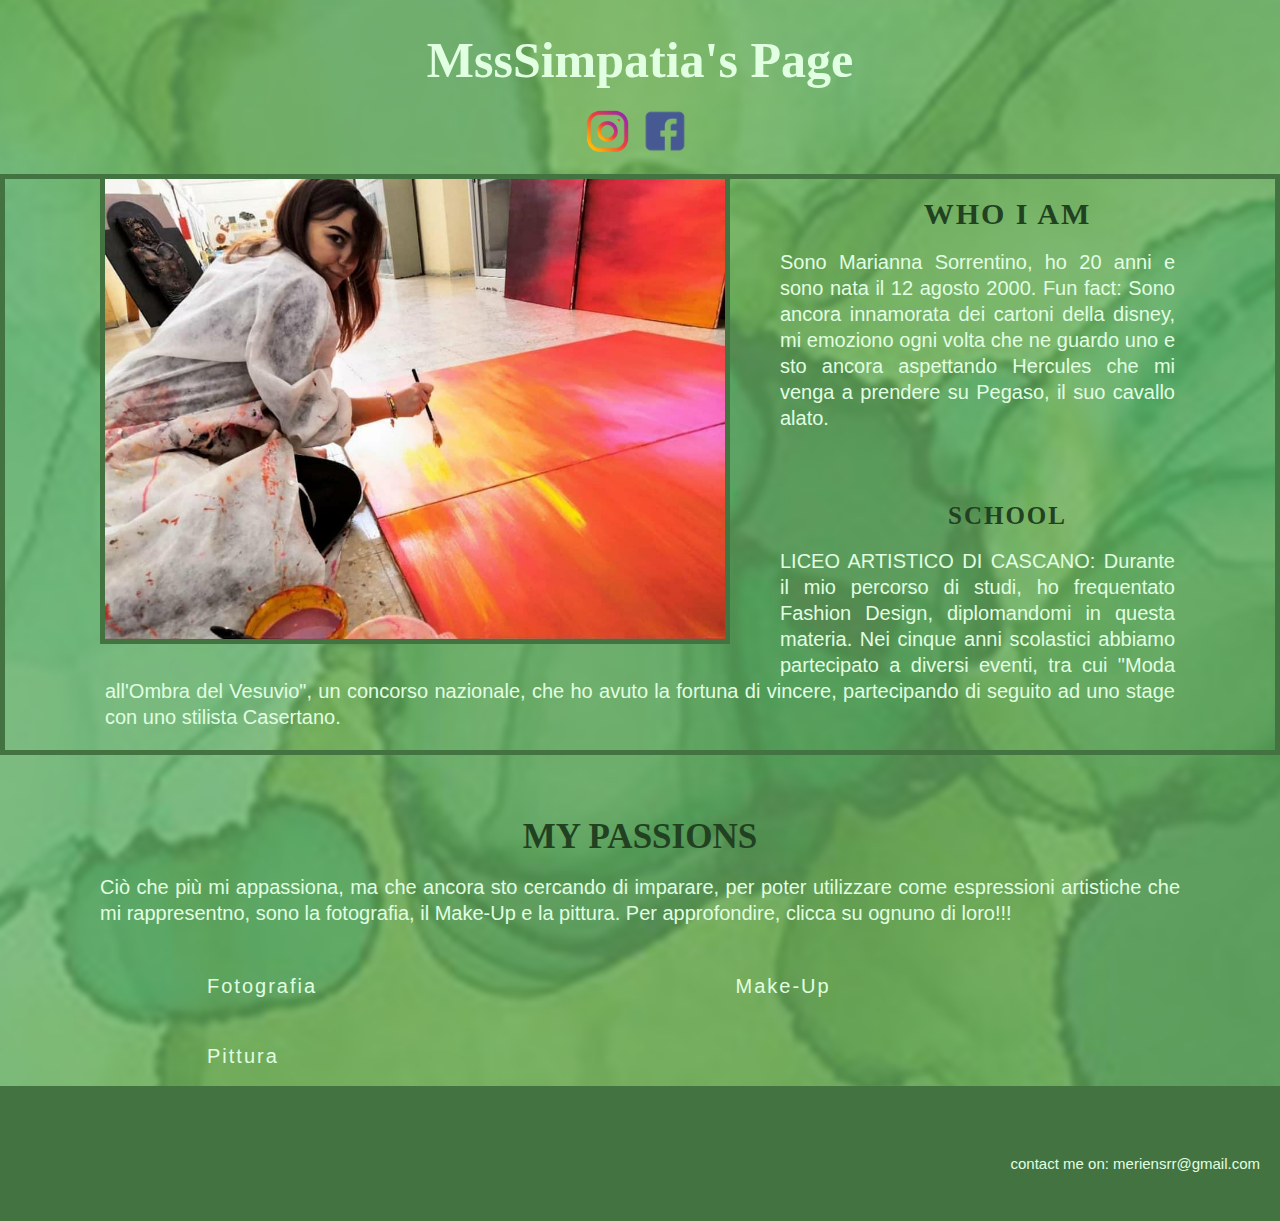
<file: index.html>
<!DOCTYPE html>
<html>

<head>
  <title>MssSimpatia's Page</title>
  <meta charset="utf-8">
  <link rel="preconnect" href="https://fonts.gstatic.com">
  <link href="https://fonts.googleapis.com/css2?family=Cardo:ital@1&display=swap" rel="stylesheet">
  <link rel="stylesheet" href="miostile/miostile.css">
</head>

<body>
  <main>
    <header>
      <h1 class="titolo">MssSimpatia's Page </h1>
      <br>
      <div class="loghi">
        <a href="https://www.instagram.com/_queen_of_kebab_/">
          <img class="instagram" src="img/instagramlogo.png" alt="instagram">
        </a>
        <a href="https://www.facebook.com/profile.php?id=100011441738550">
          <img class="facebook" src="img/facebooklogo.png" alt="facebook">
        </a>

      </div>
    </header>


    <img class="foto" src="img/WhatsApp Image 2021-05-12 at 16.15.25.jpeg" alt="foto">

<div class="div1">

    <h2 class="presentazione">WHO I AM</h2>
    <p class="descrizione"> Sono Marianna Sorrentino,
      ho 20 anni e sono
      nata il 12 agosto 2000.
      Fun fact: Sono ancora innamorata
      dei cartoni della disney,
      mi emoziono ogni volta
      che ne guardo uno e
      sto ancora aspettando
      Hercules che mi venga
      a prendere su Pegaso,
      il suo cavallo alato.</p>

<br> <br>

    <h3 class="school">SCHOOL</h3>
    <p class="descrizione"> LICEO ARTISTICO DI CASCANO:
       Durante il mio percorso di studi,
       ho frequentato Fashion Design, diplomandomi in questa materia.
       Nei cinque anni scolastici abbiamo partecipato a diversi eventi,
       tra cui "Moda all'Ombra del Vesuvio",
       un concorso nazionale, che ho avuto la fortuna di vincere,
       partecipando di seguito ad uno stage con uno stilista Casertano.</p>

</div>

<br> <br> <br> <br>
    <h3 class="passioni">MY PASSIONS</h3>
    <p class="descrizione">Ciò che più mi appassiona,
       ma che ancora sto cercando di imparare,
       per poter utilizzare come espressioni artistiche che mi rappresentno,
       sono la fotografia, il Make-Up e la pittura.
       Per approfondire, clicca su ognuno di loro!!!</p>
    <nav>
      <ul>
        <li><a href="pages/Fotografia.html">Fotografia</a></li>
        <li><a href="pages/Make-Up.html">Make-Up</a></li>
        <li><a href="pages/Pittura.html">Pittura</a></li>
      </ul>
    </nav>
    <main>

<footer>
  <p class="contact">contact me on: meriensrr@gmail.com</p>
</footer>
</body>

</html>
</file>
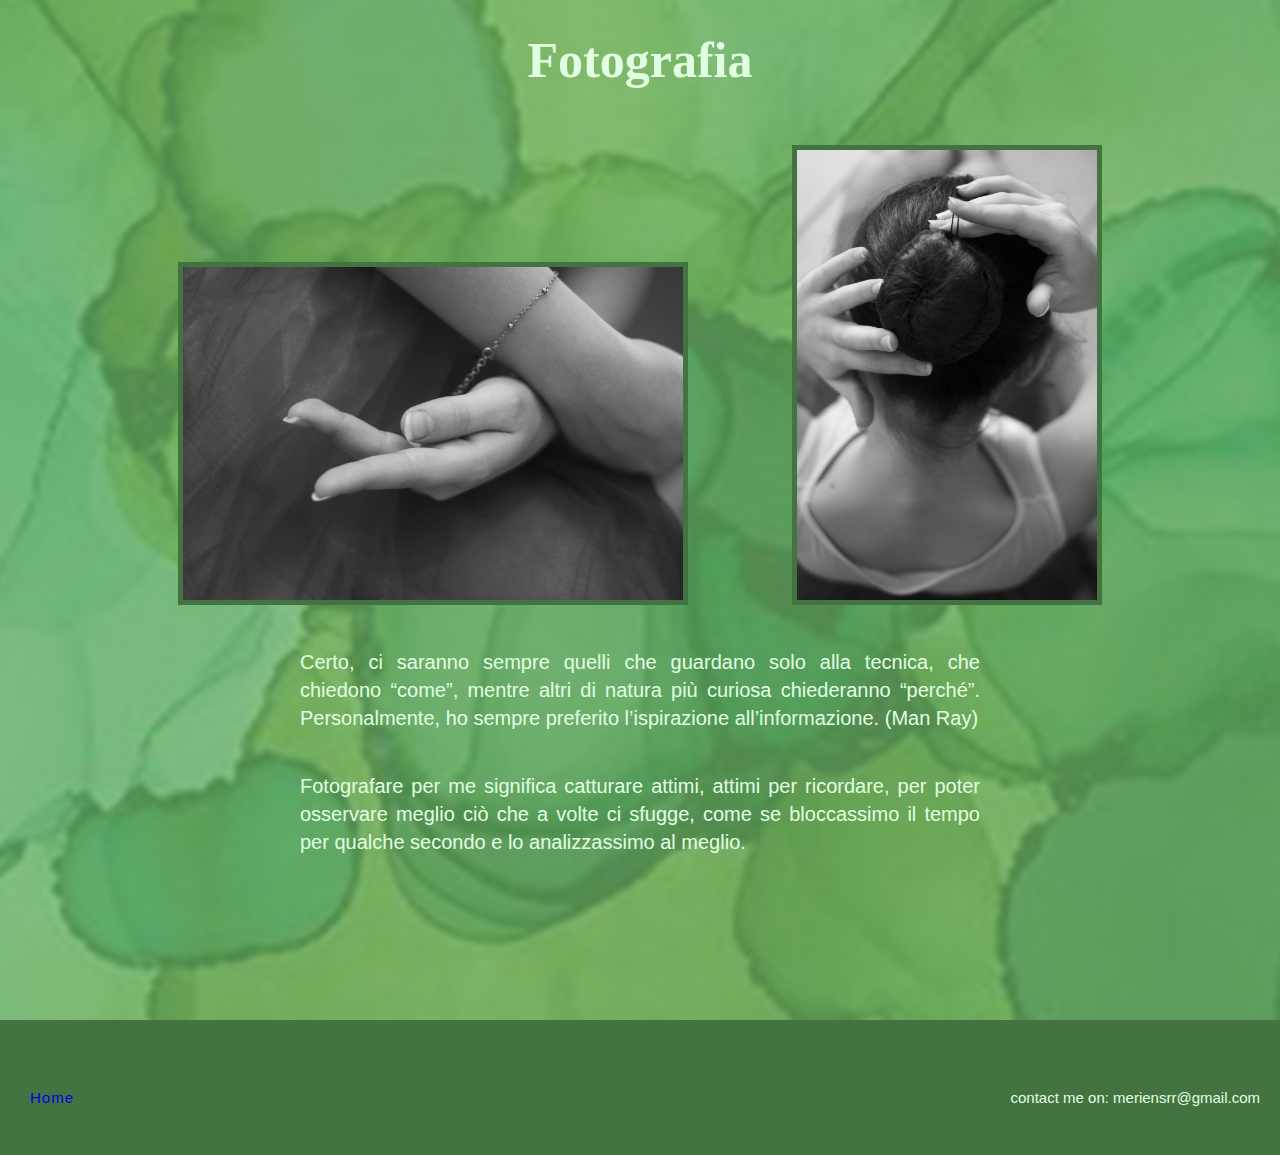
<file: pages/Fotografia.html>
<!DOCTYPE html>
<html>

<head>
  <title>Fotografia</title>
  <link rel="stylesheet" href="../miostile/miostile.css">
</head>

<body>

  <header>
    <h1 class="titolo">Fotografia</h1>


  </header>

<main>
  <div class="danza">

  <img class="mani" src="../img/mani.jpeg" alt="mani">
  <img class="capelli"src="../img/capelli.jpeg" alt="capelli">
</div>
<p class="paragrafo">Certo, ci saranno sempre quelli che guardano solo alla tecnica, che chiedono “come”, mentre altri di natura più curiosa chiederanno “perché”. Personalmente, ho sempre preferito l’ispirazione all’informazione.
(Man Ray)
<p class="paragrafo">Fotografare per me significa catturare attimi, attimi per ricordare, per poter osservare meglio ciò che a volte ci sfugge, come se bloccassimo il tempo per qualche secondo e lo analizzassimo al meglio.</p>

</main>
<br><br><br><br><br><br><br><br><br>
<footer>

      <ul class="home">

        <li><a class="home1" href="../index.html">Home</a></li>

      </ul>
  <p class="contact">contact me on: meriensrr@gmail.com</p>
</footer>

</body>

</html>
</file>
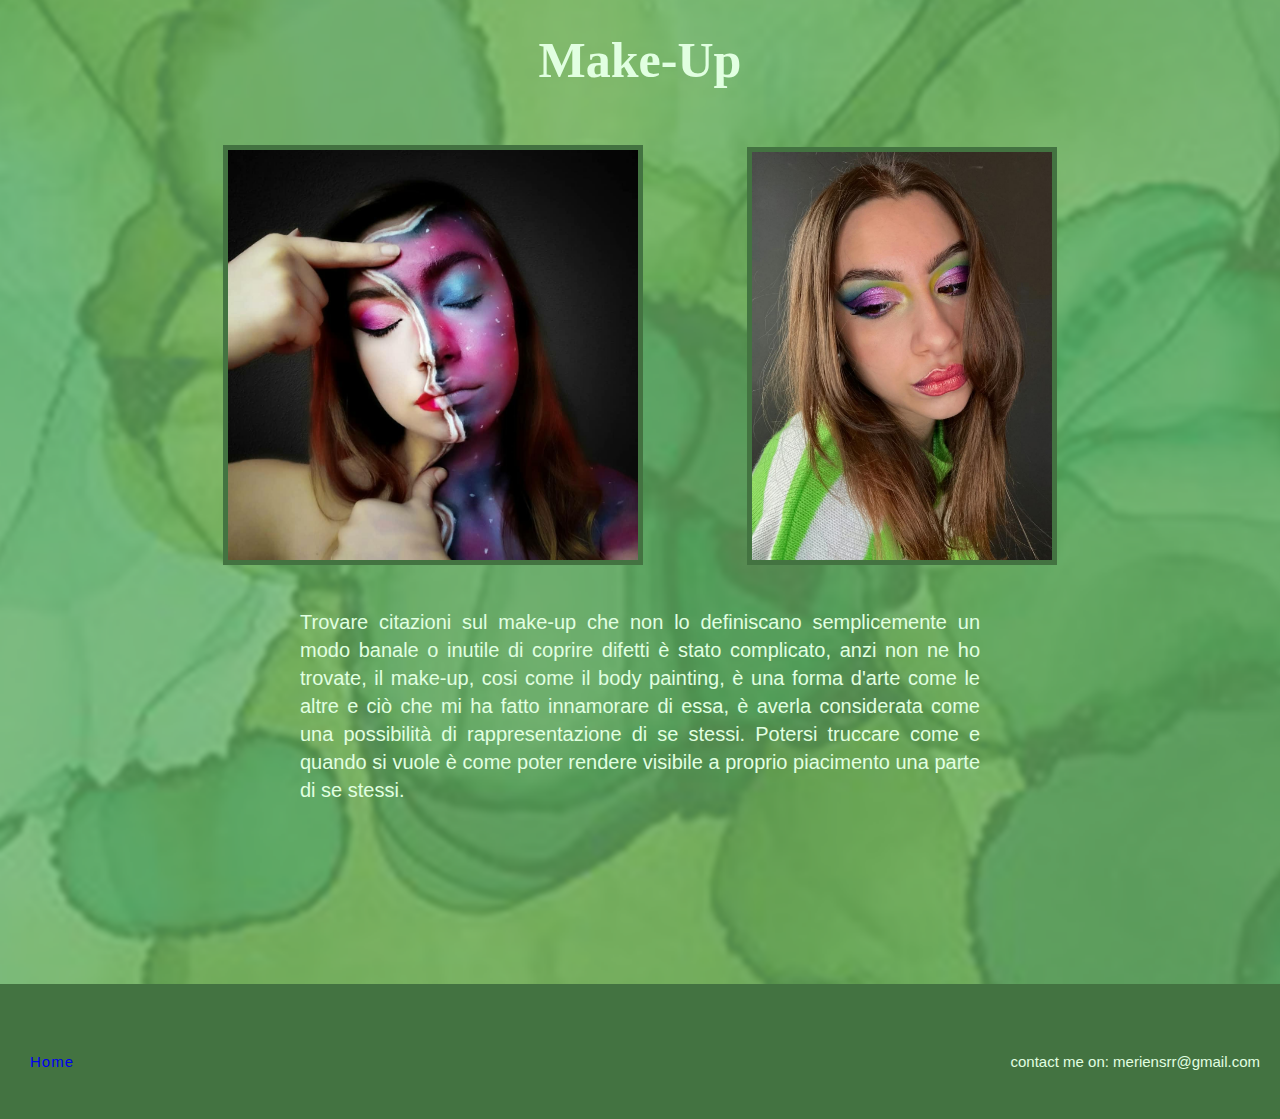
<file: pages/Make-Up.html>
<!DOCTYPE html>
<html>

<head>
  <title>Make-Up</title>
  <link rel="stylesheet" href="../miostile/miostile.css">
</head>

<body>

  <header>
    <h1 class="titolo">Make-Up</h1>



  </header>

  <main>
<div class="trucco">
  <img class="universo" src="../img/universo.jpeg" alt="universo">
  <img class="occhi" src="../img/occhi.jpeg" alt="occhi">
</div>
<p class="paragrafo">Trovare citazioni sul make-up che non lo definiscano semplicemente un modo banale o inutile di coprire difetti è stato complicato, anzi non ne ho trovate, il make-up, cosi come il body painting, è una forma d'arte come le altre e ciò che mi ha fatto innamorare di essa, è averla considerata come una possibilità di rappresentazione di se stessi. Potersi truccare come e quando si vuole è come poter rendere visibile a proprio piacimento una parte di se stessi.</p>

  </main>
  <br><br><br><br><br><br><br><br><br> <br>
      <footer>
        <ul class="home">

          <li><a class="home1" href="../index.html">Home</a></li>

        </ul>
        <p class="contact">contact me on: meriensrr@gmail.com</p>
      </footer>

</body>

</html>
</file>
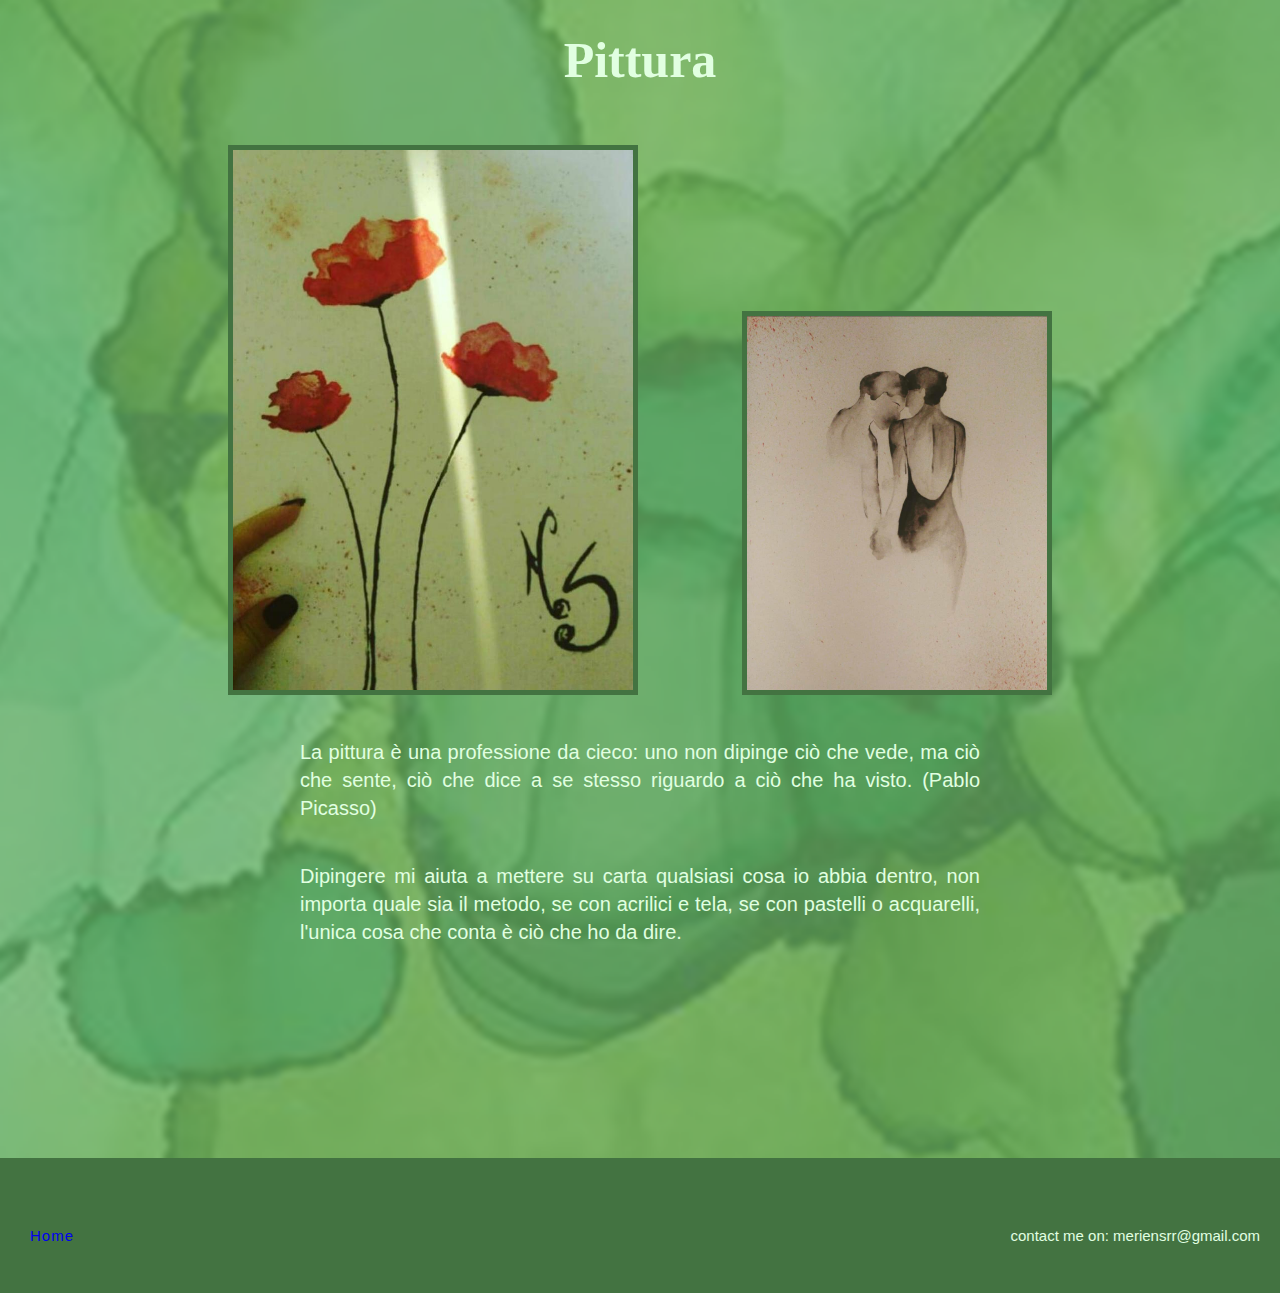
<file: pages/Pittura.html>
<!DOCTYPE html>
<html>

<head>
  <title>Pittura</title>
  <link rel="stylesheet" href="../miostile/miostile.css">
</head>

<body>

  <header>
    <h1 class="titolo">Pittura</h1>



  </header>

<main>
<div class="arte">
  <img class="fiori" src="../img/fiori.jpeg" alt="fiori">
  <img class="abbraccio" src="../img/abbraccio.jpeg" alt="abbraccio">
</div>
<p class="paragrafo">La pittura è una professione da cieco: uno non dipinge ciò che vede, ma ciò che sente, ciò che dice a se stesso riguardo a ciò che ha visto.
(Pablo Picasso)</p>
<p class="paragrafo"> Dipingere mi aiuta a mettere su carta qualsiasi cosa io abbia dentro, non importa quale sia il metodo, se con acrilici e tela, se con pastelli o acquarelli, l'unica cosa che conta è ciò che ho da dire.</p>
</main>
<br><br><br><br><br><br><br><br><br><br><br><br>
<footer>
  <ul class="home">

    <li><a class="home1" href="../index.html">Home</a></li>

  </ul>
  <p class="contact">contact me on: meriensrr@gmail.com</p>
</footer>

</body>

</html>
</file>
<file: miostile/miostile.css>
html, body, div, span, object, iframe,
h1, h2, h3, h4, h5, h6, p, blockquote, pre,
abbr, address, cite, code,
del, dfn, em, img, ins, kbd, q, samp,
small, strong, sub, sup, var,
b, i,
dl, dt, dd, ol, ul, li,
fieldset, form, label, legend,
table, caption, tbody, tfoot, thead, tr, th, td,
article, aside, canvas, details, figcaption, figure,
footer, header, hgroup, menu, nav, section, summary,
time, mark, audio, video {
    margin:0;
    padding:0;
    border:0;
    outline:0;
    font-size:100%;
    vertical-align:baseline;
    background:transparent;
}

body {font-family: 'Monserrat', sans-serif;
    line-height:1;
}

article,aside,details,figcaption,figure,
footer,header,hgroup,menu,nav,section {
    display:block;
}

nav ul {
    list-style:none;
}

blockquote, q {
    quotes:none;
}

blockquote:before, blockquote:after,
q:before, q:after {
    content:'';
    content:none;
}

a {
    margin:0;
    padding:0;
    font-size:100%;
    vertical-align:baseline;
    background:transparent;
}

/* change colours to suit your needs */
ins {
    background-color:#ff9;
    color:#000;
    text-decoration:none;
}

/* change colours to suit your needs */
mark {
    background-color:#ff9;
    color:#000;
    font-style:italic;
    font-weight:bold;
}

del {
    text-decoration: line-through;
}

abbr[title], dfn[title] {
    border-bottom:1px dotted;
    cursor:help;
}

table {
    border-collapse:collapse;
    border-spacing:0;
}

/* change border colour to suit your needs */
hr {
    display:block;
    height:1px;
    border:0;
    border-top:1px solid #cccccc;
    margin:1em 0;
    padding:0;
}

input, select {
    vertical-align:middle;
}



body{

  background-image: url(sfondofoglie.png);
  background-repeat: no-repeat;
  background-size: cover;
  color: #E1FFE1;
}

.titolo {
  font-family: 'Monserrat', serif;
  font-size: 50px;
  text-align: center;
  padding-top: 25px;
}

header {
  padding: 10px;
}

.loghi {
  text-align: center;
}

.instagram {
  width: 45px;
  padding-bottom: 7px;
}

.facebook {
  width: 60px;
}

nav ul li {
  list-style: none;
  display: inline-block;
  margin-top: 10px;
}

nav ul li a {
  text-decoration: none;
  font-size: 20px;
  color: inherit;
  padding: 0 27px;
  line-height: 60px;
  margin-left: 30px;
  letter-spacing: 2px;
  margin: 180px;
}

nav ul li a:hover {
  color: #C1ADFF;
}

a {
  text-decoration: none;
  }

section{
  background-color: #E6E6E6;
}

.foto {
  width: 620px;
  margin-left: 100px;
  margin-top: px;
  margin-bottom: 10px;
  float: left;
  margin-right: 50px;
  border: 5px solid #437341;
}

.div1  {
  border: 5px solid #437341;
}

.presentazione {
  font-family: 'Monserrat', serif;
  font-size: 30px;
  letter-spacing: 2px;
  text-align: center;
  margin-top: 20px;
  margin-right: 40px;
  color: #214121;
}

.school {
  font-family: 'Monserrat', serif;
  font-size: 25px;
  text-align: center;
  letter-spacing: 2px;
  margin-top: 20px;
  margin-right: 40px;
  color: #214121;
}

.passioni {
  font-family: 'Monserrat', serif;
  font-size: 35px;
  text-align: center;
  letter-spacing: 0px;
  color: #214121;
}

footer {
  background-color: #437341;
  padding: 40px 0px 50px 0px;
}

.contact {
  text-align: right;
  font-size: 15px;
  margin-top: 30px;
  margin-right: 20px;
}

.descrizione {
  text-align: justify;
  line-height: 1.3;
  font-size: 20px;
  margin: 20px;
  margin-right: 100px;
  margin-left: 100px;
}

.home {
  float: left;
  font-size: 15px;
  letter-spacing: 1px;
  margin-top: 30px;
  list-style: none;
  margin-left: 30px;
  text-decoration: none;
  color: inherit;
}

.home1:visited {
  color: inherit;
  background-color: transparent;
  text-decoration: none;
}

.danza {
  text-align: center;
  margin-top: 50px;
}

.mani {
  width: 500px;
  border: 5px solid #437341;
}

.capelli {
  width: 300px;
  margin-left: 100px;
  border: 5px solid #437341;
}

.trucco {
text-align: center;
margin-top: 50px;
}

.universo {
  width: 410px;
  border: 5px solid #437341;
}

.occhi {
  width: 300px;
  border: 5px solid #437341;
  margin-left: 100px;
}

.arte {
  text-align: center;
  margin-top: 50px;
}

.fiori {
  width: 400px;
border: 5px solid #437341;
}

.abbraccio {
  width: 300px;
  border: 5px solid #437341;
  margin-left: 100px;
}

.paragrafo {
  text-align: justify;
  line-height: 1.4;
  font-size: 20px;
  margin: 20px;
  margin-top: 40px;
  margin-right: 300px;
  margin-left: 300px;
}
</file>
